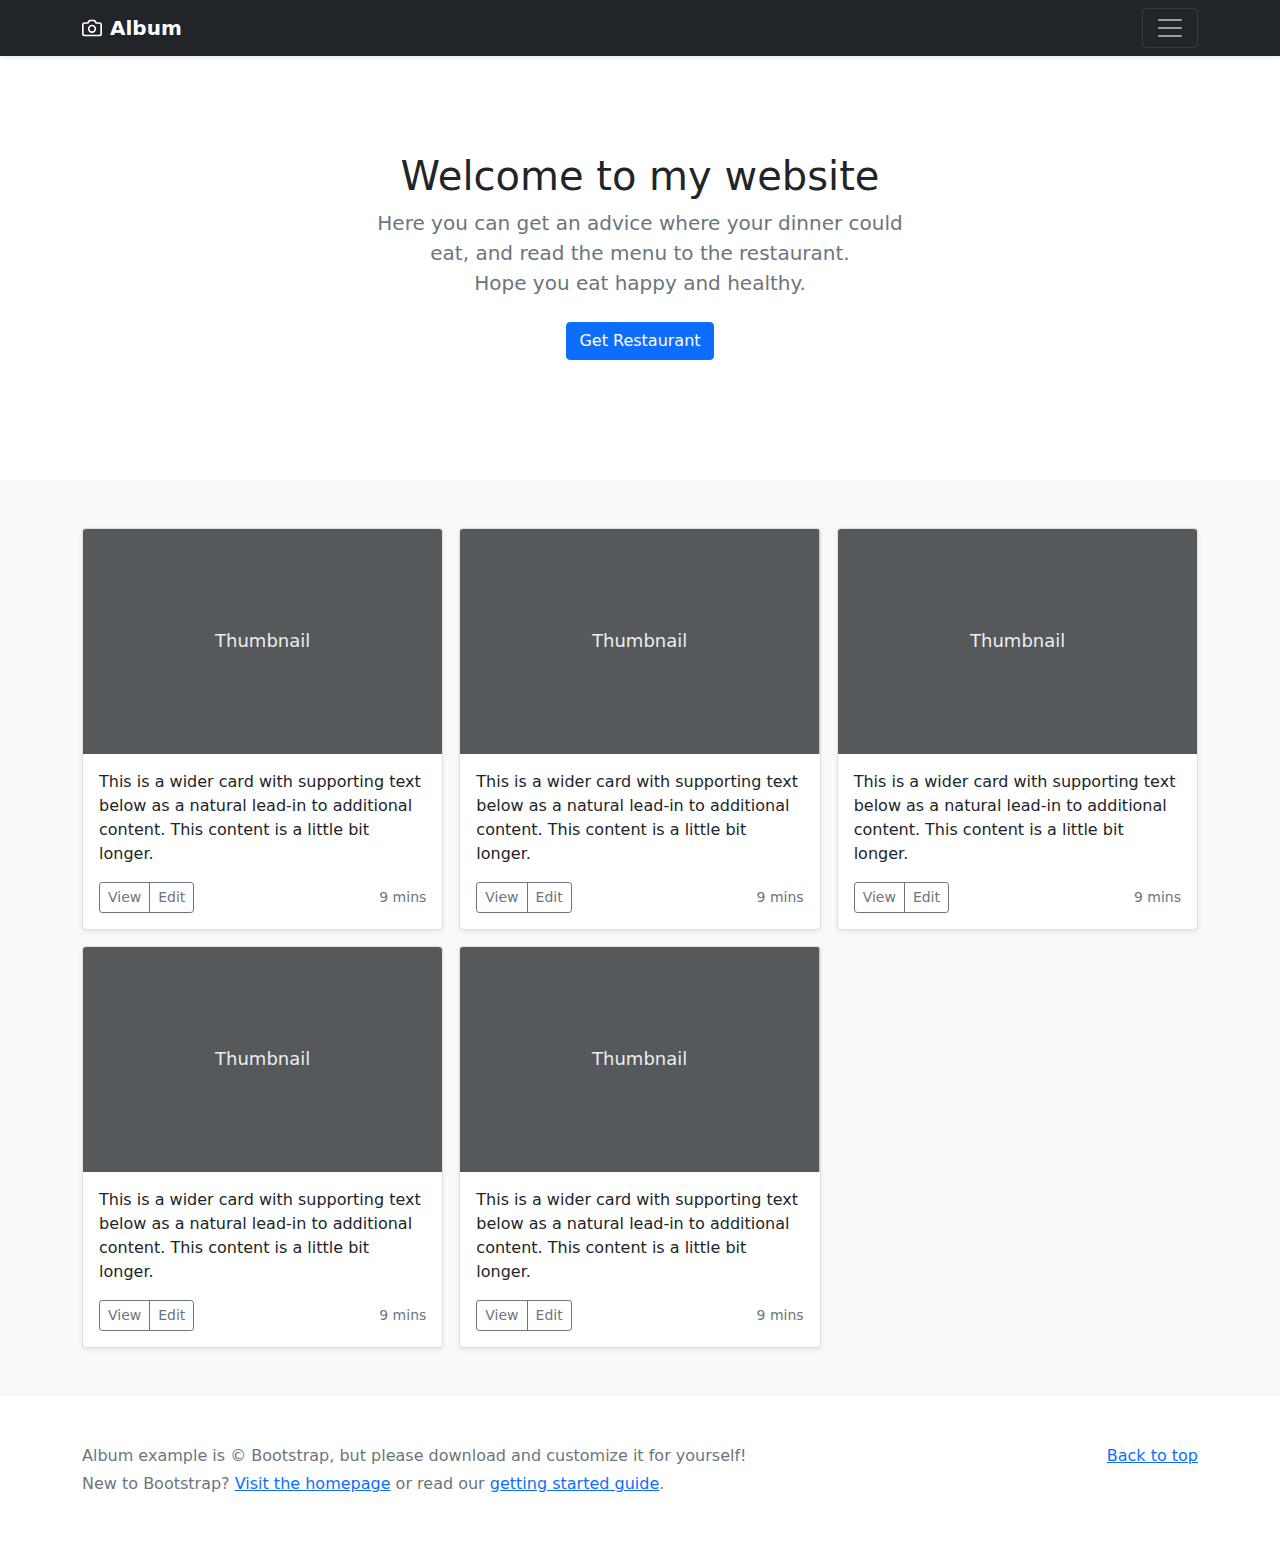
<file: templates/index.html>
<!doctype html>
<html lang="en">
<head>

    <script src="../static/myJavascript.js"></script>
    <script src="../static/jquery-3.6.0.js"></script>
    <meta charset="utf-8">
    <meta name="viewport" content="width=device-width, initial-scale=1">
    <meta name="description" content="">
    <meta name="author" content="Mark Otto, Jacob Thornton, and Bootstrap contributors">
    <meta name="generator" content="Hugo 0.84.0">
    <title>Album example · Bootstrap v5.0</title>

    <link rel="canonical" href="https://getbootstrap.com/docs/5.0/examples/album/">


    <!-- Bootstrap core CSS -->
    <link href="../static/bootstrap.min.css" rel="stylesheet">

    <style>
        .input_checkBox {
            zoom: 130%;
            padding-top: 100px;
            position: relative;
            top: 1px;
        }

        .bd-placeholder-img {
            font-size: 1.125rem;
            text-anchor: middle;
            -webkit-user-select: none;
            -moz-user-select: none;
            user-select: none;
        }

        @media (min-width: 768px) {
            .bd-placeholder-img-lg {
                font-size: 3.5rem;
            }
        }
    </style>


</head>
<body>

<header>
    <div class="collapse bg-dark" id="navbarHeader">
        <div class="container">
            <div class="row">
                <div class="col-sm-9 col-md-7 py-4">
                    <h4 class="text-white">新增晚餐選項</h4>
                    <span class="text-muted">晚餐名稱</span>
                    <form action="" id="inputForm">
                        <input type="Text" name="addData" id="inputBox" value="" style="zoom: 100%;width: 330px"
                               class="container"><br>
                    </form>
                    <p class="text-muted">開店星期
                        [一]<input type="checkbox" id="mon" class="input_checkBox">
                        [二]<input type="checkbox" id="thes" class="input_checkBox">
                        [三]<input type="checkbox" id="wed" class="input_checkBox">
                        [四]<input type="checkbox" id="thr" class="input_checkBox">
                        [五]<input type="checkbox" id="fri" class="input_checkBox">
                        [六]<input type="checkbox" id="sat" class="input_checkBox">
                        [日]<input type="checkbox" id="sun" class="input_checkBox">
                    </p>
                    <tr>
                        <button id="Insert" class="btn btn-sm btn-outline-secondary">確認新增</button>
                        <button onclick=location.href='/' class="btn btn-sm btn-outline-secondary">返回主頁</button>
                    </tr>
                    <div><h1 id="Result" style="color: red"></h1></div>
                </div>

                <div class="col-sm-4 offset-md-1 py-4">
                    <h4 class="text-white">Contact</h4>
                    <ul class="list-unstyled">
                        <li><a href="#" class="text-white">Follow on Twitter</a></li>
                        <li><a href="#" class="text-white">Like on Facebook</a></li>
                        <li><a href="#" class="text-white">Email me</a></li>
                    </ul>
                </div>
            </div>
        </div>
    </div>
    <!-- 收縮欄區域 -->
    <div class="navbar navbar-dark bg-dark shadow-sm">
        <div class="container">
            <a href="#" class="navbar-brand d-flex align-items-center">
                <svg xmlns="http://www.w3.org/2000/svg" width="20" height="20" fill="none" stroke="currentColor"
                     stroke-linecap="round" stroke-linejoin="round" stroke-width="2" aria-hidden="true" class="me-2"
                     viewBox="0 0 24 24">
                    <path d="M23 19a2 2 0 0 1-2 2H3a2 2 0 0 1-2-2V8a2 2 0 0 1 2-2h4l2-3h6l2 3h4a2 2 0 0 1 2 2z"/>
                    <circle cx="12" cy="13" r="4"/>
                </svg>
                <strong>Album</strong>
            </a>
            <button class="navbar-toggler" type="button" data-bs-toggle="collapse" data-bs-target="#navbarHeader"
                    aria-controls="navbarHeader" aria-expanded="false" aria-label="Toggle navigation">
                <span class="navbar-toggler-icon"></span>

            </button>
        </div>
    </div>
</header>


<main>
    <!-- Get random section -->
    <section class="py-5 text-center container">
        <div class="row py-lg-5">
            <div class="col-lg-6 col-md-8 mx-auto">
                <h1 class="fw-light">Welcome to my website</h1>
                <p class="lead text-muted">Here you can get an advice where your dinner could eat, and read the menu to
                    the restaurant.<br>Hope you eat happy and healthy.</p>
                <!-- random button -->
                <p>
                    <a id="runRandombtn" class="btn btn-primary my-2">Get Restaurant</a>
                </p>
            </div>
        </div>
    </section>
    <!-- Restaurant info -->
    <div class="album py-5 bg-light">
        <div class="container">


            <div class="row row-cols-1 row-cols-sm-2 row-cols-md-3 g-3">
                <div class="col">
                    <div class="card shadow-sm">
                        <svg class="bd-placeholder-img card-img-top" width="100%" height="225"
                             xmlns="http://www.w3.org/2000/svg" role="img" aria-label="Placeholder: Thumbnail"
                             preserveAspectRatio="xMidYMid slice" focusable="false"><title>Placeholder</title>
                            <rect width="100%" height="100%" fill="#55595c"/>
                            <text x="50%" y="50%" fill="#eceeef" dy=".3em">Thumbnail</text>
                        </svg>

                        <div class="card-body">
                            <p class="card-text">This is a wider card with supporting text below as a natural lead-in to
                                additional content. This content is a little bit longer.</p>
                            <div class="d-flex justify-content-between align-items-center">
                                <div class="btn-group">
                                    <button type="button" class="btn btn-sm btn-outline-secondary">View</button>
                                    <button type="button" class="btn btn-sm btn-outline-secondary">Edit</button>
                                </div>
                                <small class="text-muted">9 mins</small>
                            </div>
                        </div>
                    </div>
                </div>
                <div class="col">
                    <div class="card shadow-sm">
                        <svg class="bd-placeholder-img card-img-top" width="100%" height="225"
                             xmlns="http://www.w3.org/2000/svg" role="img" aria-label="Placeholder: Thumbnail"
                             preserveAspectRatio="xMidYMid slice" focusable="false"><title>Placeholder</title>
                            <rect width="100%" height="100%" fill="#55595c"/>
                            <text x="50%" y="50%" fill="#eceeef" dy=".3em">Thumbnail</text>
                        </svg>

                        <div class="card-body">
                            <p class="card-text">This is a wider card with supporting text below as a natural lead-in to
                                additional content. This content is a little bit longer.</p>
                            <div class="d-flex justify-content-between align-items-center">
                                <div class="btn-group">
                                    <button type="button" class="btn btn-sm btn-outline-secondary">View</button>
                                    <button type="button" class="btn btn-sm btn-outline-secondary">Edit</button>
                                </div>
                                <small class="text-muted">9 mins</small>
                            </div>
                        </div>
                    </div>
                </div>
                <div class="col">
                    <div class="card shadow-sm">
                        <svg class="bd-placeholder-img card-img-top" width="100%" height="225"
                             xmlns="http://www.w3.org/2000/svg" role="img" aria-label="Placeholder: Thumbnail"
                             preserveAspectRatio="xMidYMid slice" focusable="false"><title>Placeholder</title>
                            <rect width="100%" height="100%" fill="#55595c"/>
                            <text x="50%" y="50%" fill="#eceeef" dy=".3em">Thumbnail</text>
                        </svg>

                        <div class="card-body">
                            <p class="card-text">This is a wider card with supporting text below as a natural lead-in to
                                additional content. This content is a little bit longer.</p>
                            <div class="d-flex justify-content-between align-items-center">
                                <div class="btn-group">
                                    <button type="button" class="btn btn-sm btn-outline-secondary">View</button>
                                    <button type="button" class="btn btn-sm btn-outline-secondary">Edit</button>
                                </div>
                                <small class="text-muted">9 mins</small>
                            </div>
                        </div>
                    </div>
                </div>
                <div class="col">
                    <div class="card shadow-sm">
                        <svg class="bd-placeholder-img card-img-top" width="100%" height="225"
                             xmlns="http://www.w3.org/2000/svg" role="img" aria-label="Placeholder: Thumbnail"
                             preserveAspectRatio="xMidYMid slice" focusable="false"><title>Placeholder</title>
                            <rect width="100%" height="100%" fill="#55595c"/>
                            <text x="50%" y="50%" fill="#eceeef" dy=".3em">Thumbnail</text>
                        </svg>

                        <div class="card-body">
                            <p class="card-text">This is a wider card with supporting text below as a natural lead-in to
                                additional content. This content is a little bit longer.</p>
                            <div class="d-flex justify-content-between align-items-center">
                                <div class="btn-group">
                                    <button type="button" class="btn btn-sm btn-outline-secondary">View</button>
                                    <button type="button" class="btn btn-sm btn-outline-secondary">Edit</button>
                                </div>
                                <small class="text-muted">9 mins</small>
                            </div>
                        </div>
                    </div>
                </div>
                <div class="col">
                    <div class="card shadow-sm">
                        <svg class="bd-placeholder-img card-img-top" width="100%" height="225"
                             xmlns="http://www.w3.org/2000/svg" role="img" aria-label="Placeholder: Thumbnail"
                             preserveAspectRatio="xMidYMid slice" focusable="false"><title>Placeholder</title>
                            <rect width="100%" height="100%" fill="#55595c"/>
                            <text x="50%" y="50%" fill="#eceeef" dy=".3em">Thumbnail</text>
                        </svg>

                        <div class="card-body">
                            <p class="card-text">This is a wider card with supporting text below as a natural lead-in to
                                additional content. This content is a little bit longer.</p>
                            <div class="d-flex justify-content-between align-items-center">
                                <div class="btn-group">
                                    <button type="button" class="btn btn-sm btn-outline-secondary">View</button>
                                    <button type="button" class="btn btn-sm btn-outline-secondary">Edit</button>
                                </div>
                                <small class="text-muted">9 mins</small>
                            </div>
                        </div>
                    </div>
                </div>
            </div>


        </div>
    </div>


</main>

<footer class="text-muted py-5">
    <div class="container">
        <p class="float-end mb-1">
            <a href="#">Back to top</a>
        </p>
        <p class="mb-1">Album example is &copy; Bootstrap, but please download and customize it for yourself!</p>
        <p class="mb-0">New to Bootstrap? <a href="/">Visit the homepage</a> or read our <a
            href="../getting-started/introduction/">getting started guide</a>.</p>
    </div>
</footer>


<script src="../static/bootstrap.bundle.min.js"></script>
<!-- Insert func-->
<script>
    $(function () {
        const $btn = $('#Insert');
        $btn.off("click").on("click", function () {
            const $herf = "/" + ($(' #inputForm').serialize());
            console.log("111");
            if ($herf !== "/addData=") {
                Insert($herf);
            } else {
                alert("輸入框內無內容，請確認後再次點擊”確認添加“");
            }
        });
    });
</script>
<!-- random dinner -->
<script>
    $(function () {
        const $btn = $('#runRandombtn');
        $btn.off("click").on("click", function () {
            startRandom();
        });
    });

</script>


</body>
</html>
</file>
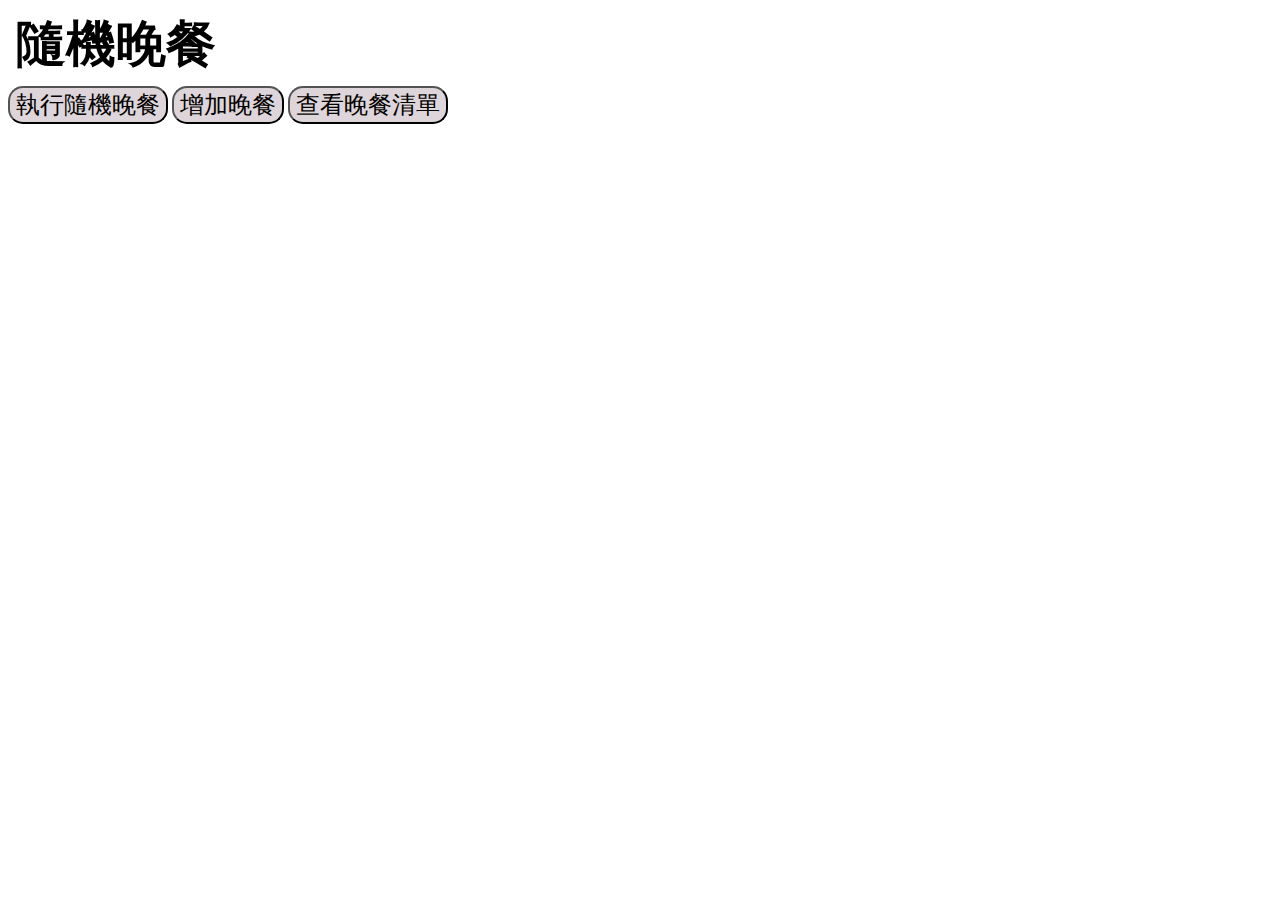
<file: templates/home.html>
<!DOCTYPE html>
<html lang="en">
<head>
    <meta charset="UTF-8">
    <title>隨機晚餐</title>
    <script src="../static/myJavascript.js"></script>
    <script src="../static/jquery-3.6.0.js"></script>
    <link rel="stylesheet" type="text/css" href="../static/myCSS.css">
</head>
<body>
<h1 class="titile">隨機晚餐</h1>
<tr>
    <button id="runRandombtn" class="FuncBtn">執行隨機晚餐</button>
    <button id="addDinnerbtn" class="FuncBtn" onclick="location.href='/insertDinner'">增加晚餐</button>
    <button id="listDinnerbtn" class="FuncBtn" onclick="location.href='/listAllDinner'">查看晚餐清單</button>
</tr>

<div id="Result" style="font-size: 50px;width: 250px" class="result"></div>


<script>
    $(function () {
        const $btn = $('#runRandombtn');
        $btn.off("click").on("click", function () {
            startRandom();
        });
    });

</script>
</body>

</html>
</file>
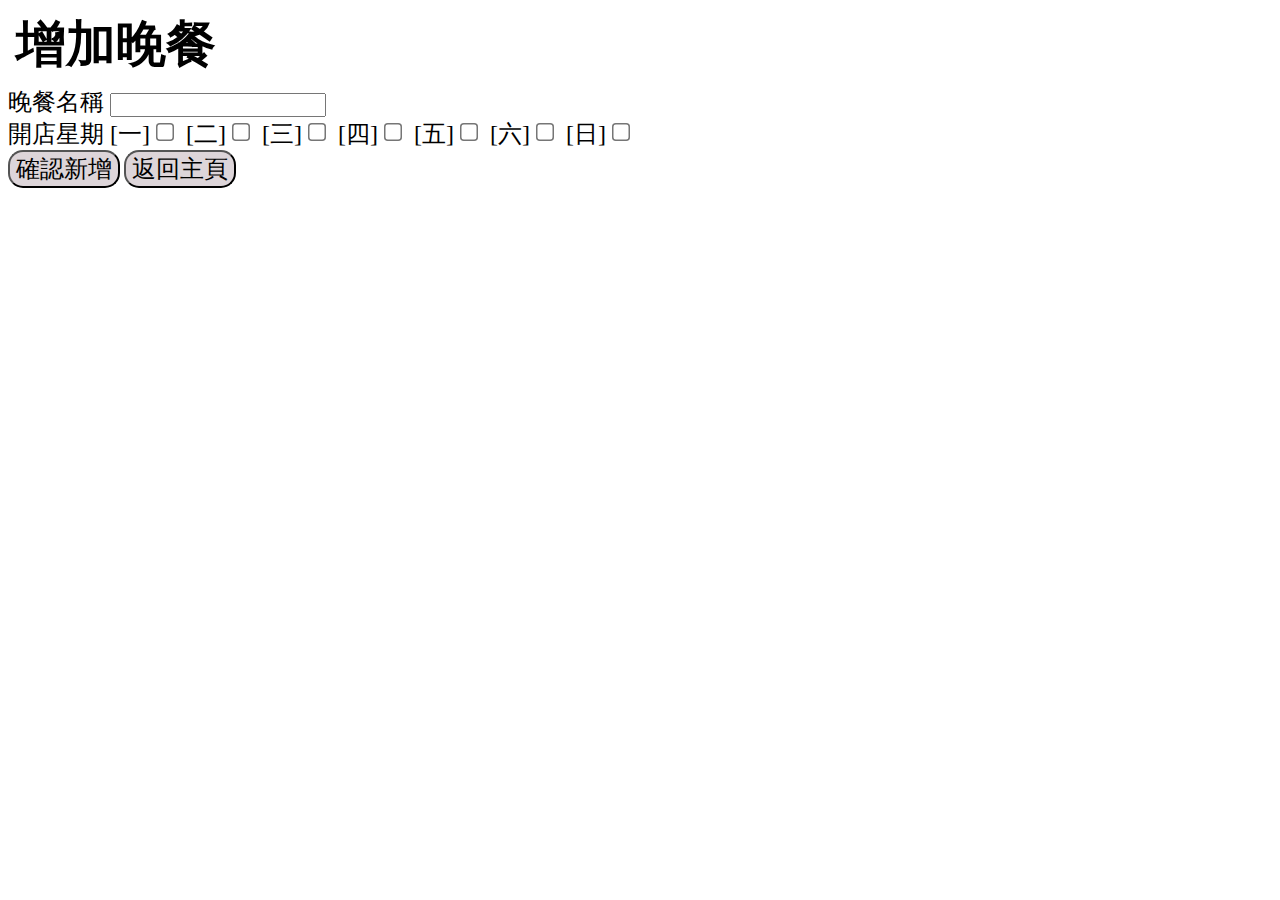
<file: templates/insert.html>
<!DOCTYPE html>
<html lang="en">
<head>
    <meta charset="UTF-8">
    <title>增加晚餐</title>
    <script src="../static/myJavascript.js"></script>
    <script src="../static/jquery-3.6.0.js"></script>
    <link rel="stylesheet" type="text/css" href="../static/myCSS.css">
</head>
<body>
<h1 class="titile">增加晚餐</h1>
<tr>
    <form action="" id="inputForm">
        <div style="font-size: 24px">
            晚餐名稱
            <input type="Text" name="addData" id="inputBox" value="" style="zoom: 120%"><br>
        </div>
    </form>
    <div style="font-size: 24px">
        開店星期
        [一]<input type="checkbox" id="mon" style="zoom: 150%">
        [二]<input type="checkbox" id="thes"style="zoom: 150%">
        [三]<input type="checkbox" id="wed"style="zoom: 150%">
        [四]<input type="checkbox" id="thr"style="zoom: 150%">
        [五]<input type="checkbox" id="fri"style="zoom: 150%">
        [六]<input type="checkbox" id="sat"style="zoom: 150%">
        [日]<input type="checkbox" id="sun"style="zoom: 150%">
    </div>

    <div id="Result"></div>
<tr>
    <button id="Insert" class="FuncBtn">確認新增</button>
    <button onclick=location.href='/' class="FuncBtn">返回主頁</button>
</tr>
<script>
    $(function () {
        const $btn = $('#Insert');
        $btn.off("click").on("click", function () {
            const $herf = "/" + ($(' #inputForm').serialize());
            if ($herf !== "/addData=") {
                Insert($herf);
            } else {
                alert("輸入框內無內容，請確認後再次點擊”確認添加“");
            }
        });
    });
</script>
</body>
</html>
</file>
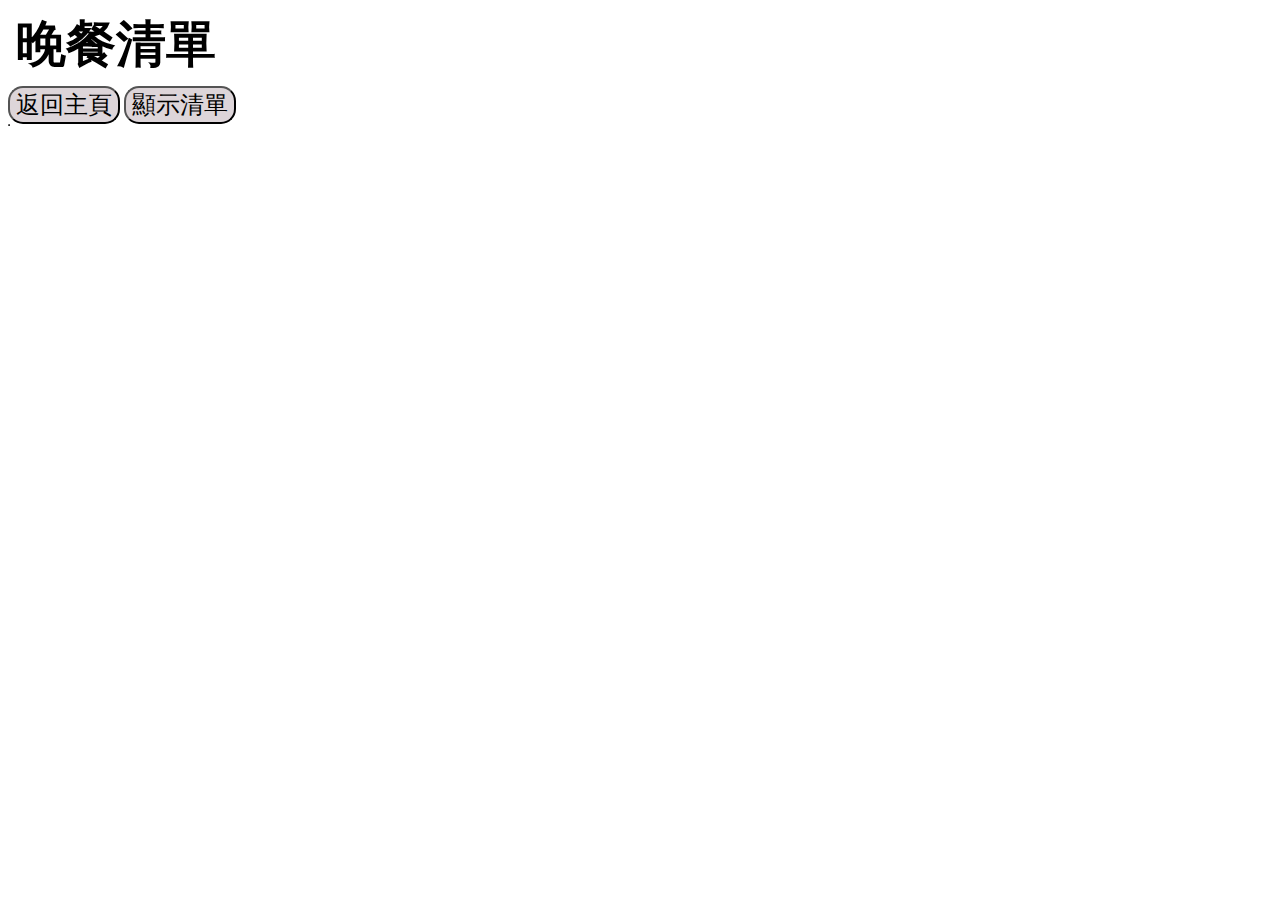
<file: templates/list.html>
<!DOCTYPE html>
<html lang="zh-Hant-TW">
<head>
    <meta charset="UTF-8">
    <title>晚餐清單</title>
    <script src="../static/myJavascript.js"></script>
    <script src="../static/jquery-3.6.0.js"></script>
    <link rel="stylesheet" type="text/css" href="../static/myCSS.css">
</head>
<body>
<h1 class="titile">晚餐清單</h1>
<tr>
    <button onclick=location.href='/' class="FuncBtn">返回主頁</button>
    <button id="ListALL" class="FuncBtn">顯示清單</button>
</tr>
<div id="Change_data"></div>
<table id="Result" style="font-size: 24px" border="1"></table>
<script>
    $(function () {
        var $btn = $('#ListALL');
        var tableTitle =
            "<tr>" +
            "<td>編號</td>" +
            "<td>名稱</td>" +
            "<td>星期一</td>" +
            "<td>星期二</td>" +
            "<td>星期三</td>" +
            "<td>星期四</td>" +
            "<td>星期五</td>" +
            "<td>星期六</td>" +
            "<td>星期日</td>" +
            "<td>" + "   " + "</td>" +
            "</tr>";
        $btn.off("click").on("click", function () {
            queryPracticeResult(tableTitle);
        });
    });
</script>
</body>
</html>
</file>
<file: static/myCSS.css>
html{
    font-family: "PingFang HK";
}
.titile{
    font-size: 50px;
    padding: 3px;
    margin: 5px;
}
.FuncBtn{
    font-size: 24px;
    border-color: black;
    border-radius: 15px;
    background-color: #ddd5d9;
    -webkit-transition-duration: 0.4s; /* Safari */
    transition-duration: 0.4s;
}
.FuncBtn:hover{
    border: #fff7fb 2px;
}
.tableBtn{
   font-size: 20px;
    border-color: black;
    border-radius: 15px;
    background-color: #ddd5d9;
    -webkit-transition-duration: 0.4s; /* Safari */
    transition-duration: 0.4s;
}
.tableBtn:hover{
   border: #fff7fb 2px;
}
@keyframes fadein {
  0% {opacity: 0;}
  50% {opacity: 1;}
  100% {opacity: 2;}
}
.result{
    animation: fadein 12s ;
}
</file>
